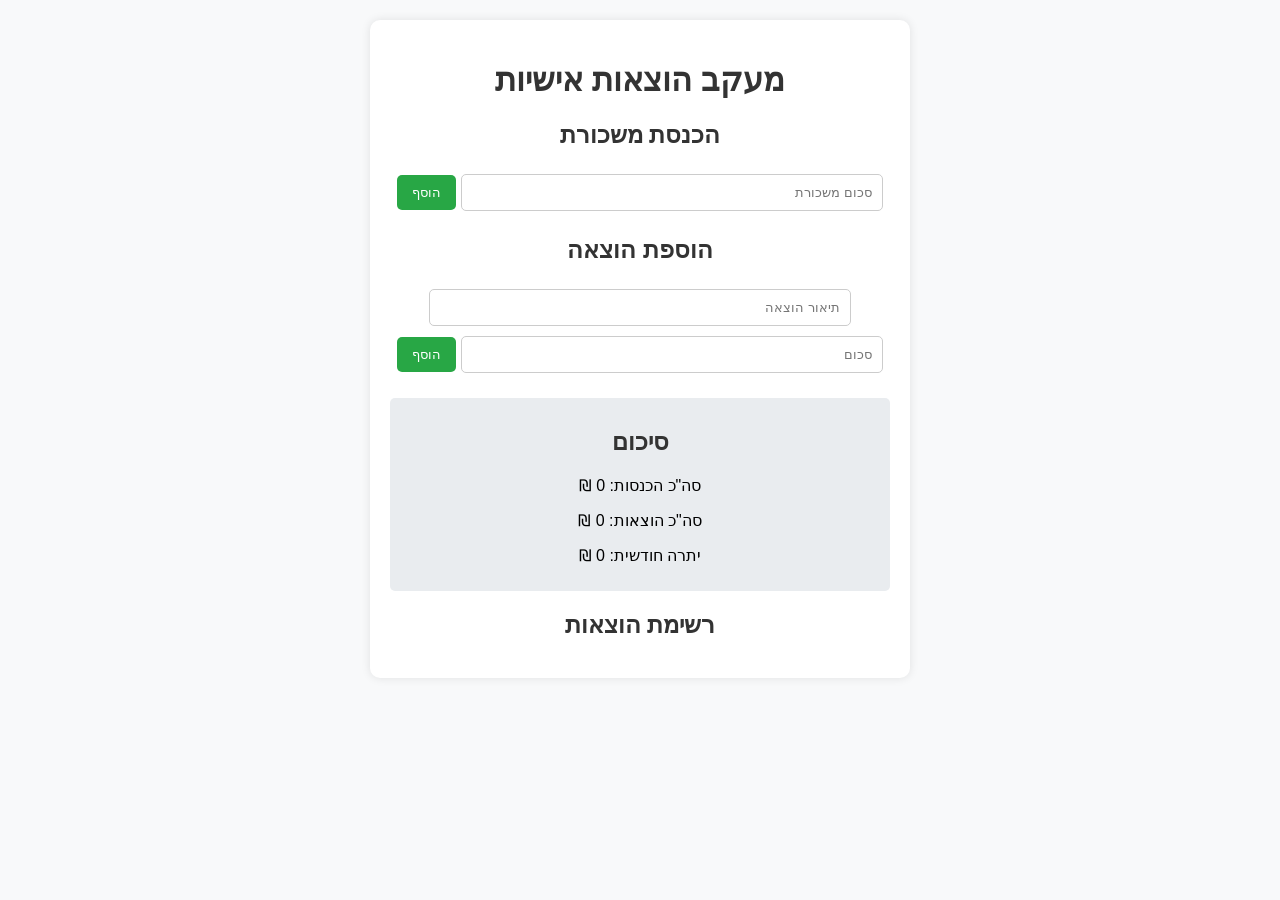
<file: index.html>
<!DOCTYPE html>
<html lang="he">
<head>
    <meta charset="UTF-8">
    <meta name="author" content="אביב אילני">  
    <meta name="description" content="מעקב הוצאות אישיות">
    <meta name="viewport" content="width=device-width, initial-scale=1.0">
    <meta name="keywords" content="הוצאות, כסף, כספים, תקציב, תקציבים, כספית, כספי">
    <title>מעקב הוצאות אישיות</title>
    <link rel="stylesheet" href="./budgetManagement.css">
</head>
<body>
    <div class="container">
        <h1>מעקב הוצאות אישיות</h1>

        <!-- טופס הכנסת משכורת -->
        <div class="form-section">
            <h2>הכנסת משכורת</h2>
            <form id="income-form">
                <input type="number" id="income" placeholder="סכום משכורת" required>
                <button type="submit">הוסף</button>
            </form>
        </div>

        <!-- טופס הוספת הוצאות -->
        <div class="form-section">
            <h2>הוספת הוצאה</h2>
            <form id="expense-form">
                <input type="text" id="expense-name" placeholder="תיאור הוצאה" required>
                <input type="number" id="expense-amount" placeholder="סכום" required>
                <button type="submit">הוסף</button>
            </form>
        </div>

        <!-- תצוגת יתרות -->
        <div class="summary">
            <h2>סיכום</h2>
            <p>סה"כ הכנסות: <span id="total-income">0</span> ₪</p>
            <p>סה"כ הוצאות: <span id="total-expenses">0</span> ₪</p>
            <p>יתרה חודשית: <span id="balance">0</span> ₪</p>
        </div>

        <!-- רשימת ההוצאות -->
        <div class="list-section">
            <h2>רשימת הוצאות</h2>
            <ul id="expense-list"></ul>
        </div>
    </div>

    <script src="./budgetManagement.js"></script>
</body>
</html>
</file>
<file: budgetManagement.css>
body {
    font-family: Arial, sans-serif;
    text-align: center;
    direction: rtl;
    background-color: #f8f9fa;
    margin: 0;
    padding: 0;
}

.container {
    width: 90%;
    max-width: 500px;
    margin: 20px auto;
    background: white;
    padding: 20px;
    box-shadow: 0px 0px 10px rgba(0, 0, 0, 0.1);
    border-radius: 10px;
}

h1, h2 {
    color: #333;
}

.form-section {
    margin-bottom: 20px;
}

input {
    width: 80%;
    padding: 10px;
    margin: 5px 0;
    border: 1px solid #ccc;
    border-radius: 5px;
}

button {
    padding: 10px 15px;
    background-color: #28a745;
    color: white;
    border: none;
    border-radius: 5px;
    cursor: pointer;
}

button:hover {
    background-color: #218838;
}

.summary {
    margin-top: 20px;
    padding: 10px;
    background: #e9ecef;
    border-radius: 5px;
}

.list-section {
    margin-top: 20px;
}

ul {
    list-style: none;
    padding: 0;
}

li {
    background: #f1f1f1;
    padding: 10px;
    margin: 5px 0;
    border-radius: 5px;
    display: flex;
    justify-content: space-between;
}
</file>
